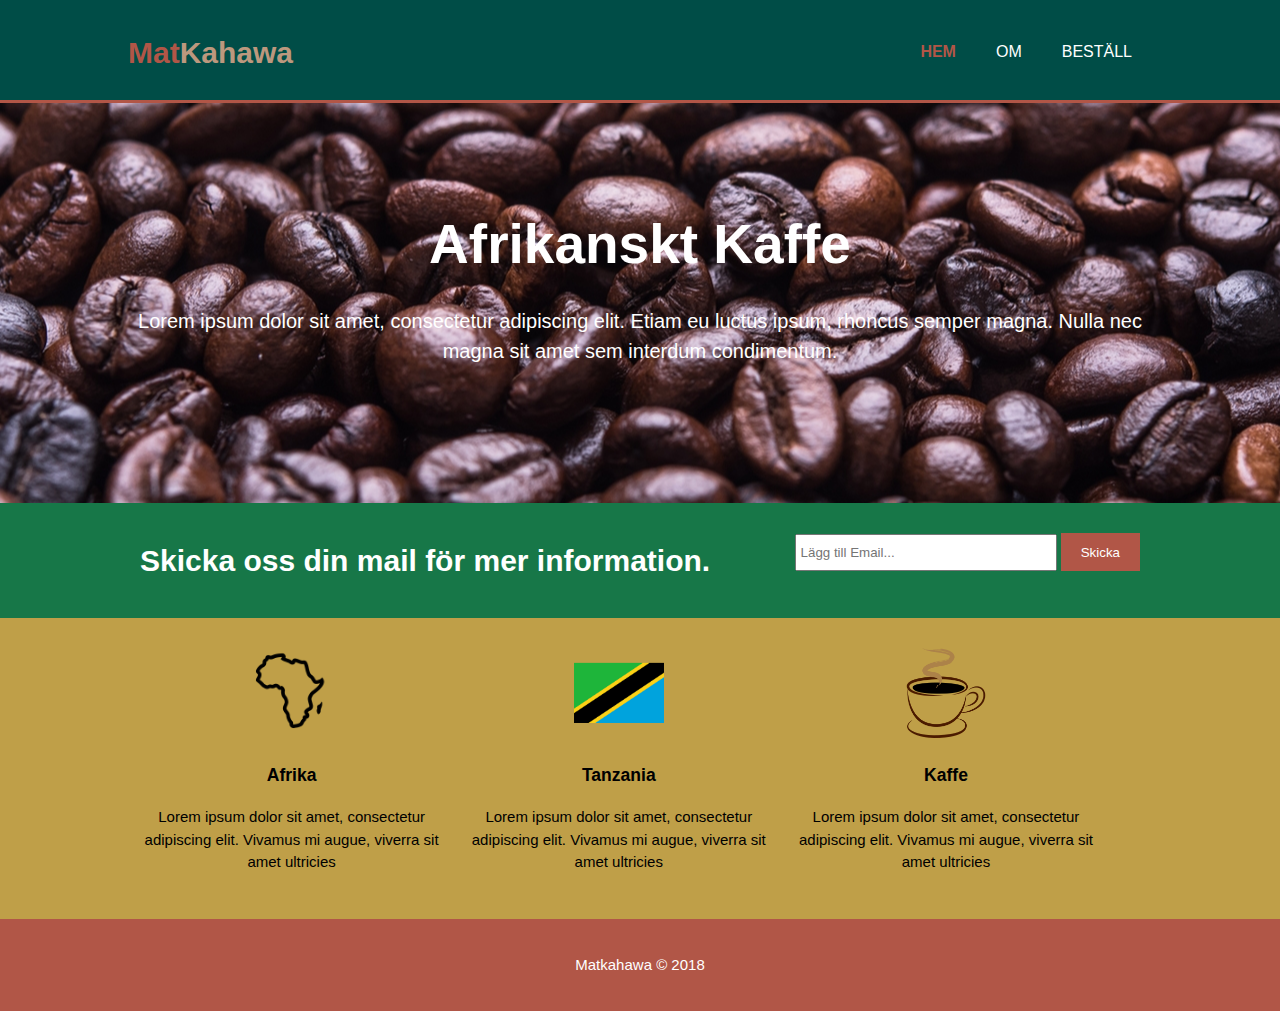
<file: index.html>
<!DOCTYPE html>
<html>
    <!-- Nyckelord, länk till css stylesheet, och annat som inte syns på sidan (effekten av css syns naturligtvis men inte själva länken) -->
  <head>
    <meta charset="utf-8">
    <meta name="viewport" content="width=device-width">
    <meta name="description" content="Matkahawa">
	  <meta name="keywords" content="Kaffe" content="Matkahawa" content="Afrika">
  	<meta name="author" content="Josua">
    <title>Matkahawa</title>
    <link rel="stylesheet" href="./assets/css/style.css">
  </head>
  <body>
      <!-- Header som är samma för alla sub-sidor. ul stär för "unordered list och li stör för en sak i listan. "Specialicerar vilken sida sida du är på med classen "current" för att länka korrect info från css-->
    <header>
      <div class="container">
        <div id="branding">
          <h1><span class="highlight">Mat</span>Kahawa</h1>
        </div>
        <nav>
          <ul>
            <li class="current"><a href="index.html">Hem</a></li>
            <li><a href="om.html">Om</a></li>
            <li><a href="order.html">Beställ</a></li>
          </ul>
        </nav>
      </div>
    </header>
<!-- "showcase" liksom allt annat som har med utseende at göra är länkat från css filen-->
    <section id="showcase">
      <div class="container">
        <h1>Afrikanskt Kaffe</h1>
        <p>Lorem ipsum dolor sit amet, consectetur adipiscing elit. Etiam eu luctus ipsum, rhoncus semper magna. Nulla nec magna sit amet sem interdum condimentum.</p>
      </div>
    </section>
<!-- I rutan kan du skriva en emiladress. Den tar emot informationen men lagrar den inte någon stans efter som jag inte specialicerat det. Emailen du skickar slängs bara.-->
    <section id="emilsubmit">
      <div class="container">
        <h1>Skicka oss din mail för mer information.</h1>
        <form>
          <input type="email" placeholder="Lägg till Email...">
          <button type="submit" class="button_1">Skicka</button>
        </form>
      </div>
    </section>
<!-- Olika id och classer är kopplade till olika delar av css filen. bilder har lenkats från bildmappen.-->
    <section id="boxes">
      <div class="container">
        <div class="box">
          <img src="./assets/img/africa.png">
          <h3>Afrika</h3>
          <p>Lorem ipsum dolor sit amet, consectetur adipiscing elit. Vivamus mi augue, viverra sit amet ultricies</p>
        </div>
        <div class="box">
          <img src="./assets/img/tanzania.png">
          <h3>Tanzania</h3>
          <p>Lorem ipsum dolor sit amet, consectetur adipiscing elit. Vivamus mi augue, viverra sit amet ultricies</p>
        </div>
        <div class="box">
          <img src="./assets/img/kaffe.png">
          <h3>Kaffe</h3>
          <p>Lorem ipsum dolor sit amet, consectetur adipiscing elit. Vivamus mi augue, viverra sit amet ultricies</p>
        </div>
      </div>
    </section>
<!--Footer är liksom headern samma på alla sidor.-->
    <footer>
      <p>Matkahawa &copy; 2018</p>
    </footer>
  </body>
</html>
</file>
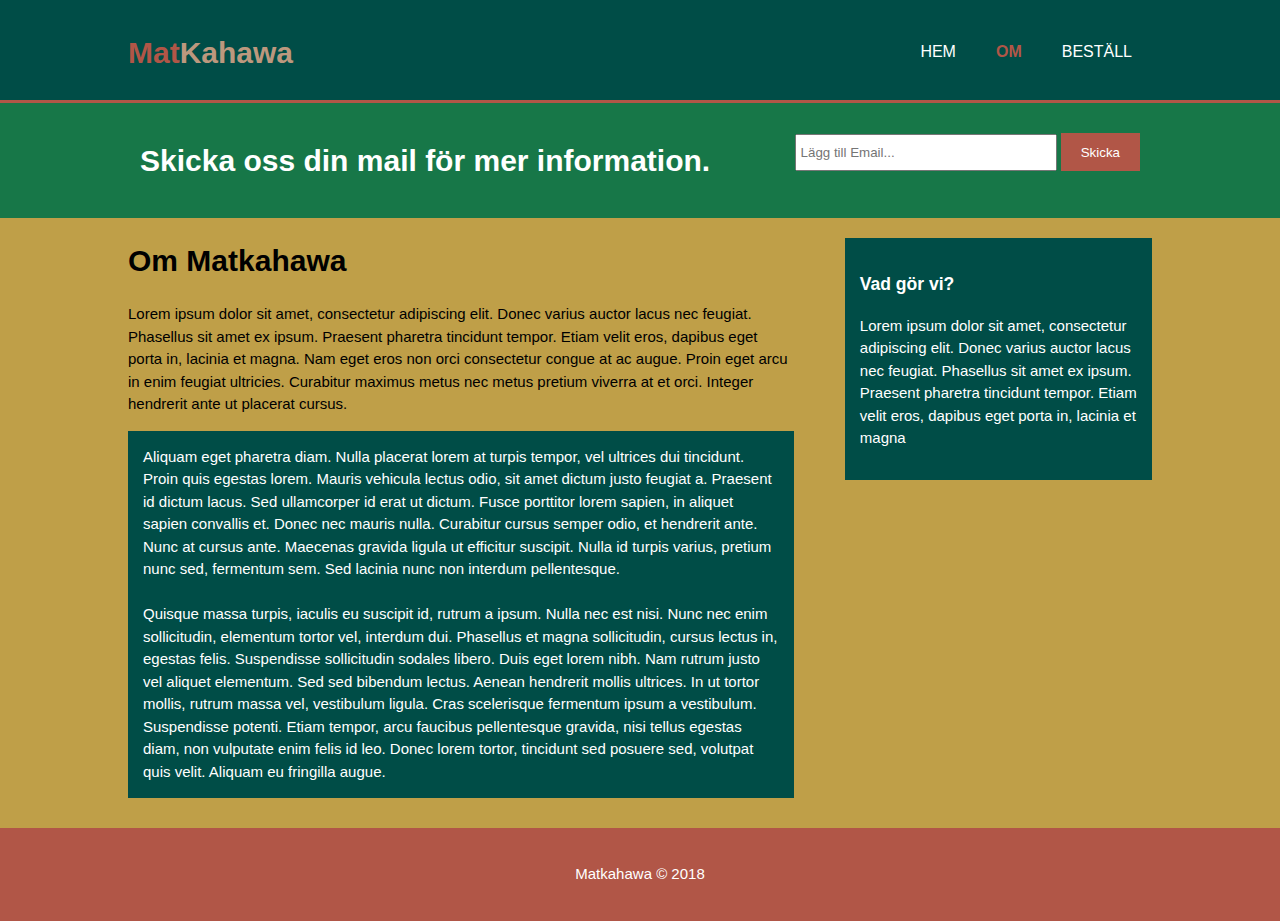
<file: om.html>
<!DOCTYPE html>
<html>
  <head>
    <meta charset="utf-8">
    <meta name="viewport" content="width=device-width">
    <meta name="description" content="Matkahawa">
    <meta name="keywords" content="Kaffe">
    <meta name="author" content="Josua">
    <title>Matkahawa</title>
    <link rel="stylesheet" href="./assets/css/style.css">
  </head>
  <body>
    <header>
      <div class="container">
        <div id="branding">
          <h1><span class="highlight">Mat</span>Kahawa</h1>
        </div>
        <nav>
          <ul>
            <li><a href="index.html">Hem</a></li>
            <li class="current"><a href="om.html">Om</a></li>
            <li><a href="order.html">Beställ</a></li>
          </ul>
        </nav>
      </div>
    </header>

    <section id="emilsubmit">
      <div class="container">
        <h1>Skicka oss din mail för mer information.</h1>
        <form>
          <input type="email" placeholder="Lägg till Email...">
          <button type="submit" class="button_1">Skicka</button>
        </form>
      </div>
    </section>
<!-- section är delen av sidan, id och class är för att css ska kunna styla, ändra färg osv. h1 är titel, p för vanlig text och br för ny rad.-->
    <section id="main">
      <div class="container">
        <article id="main-col">
          <h1 class="page-title">Om Matkahawa</h1>
          <p>
            Lorem ipsum dolor sit amet, consectetur adipiscing elit. Donec varius auctor lacus nec feugiat. Phasellus sit amet ex ipsum. Praesent pharetra tincidunt tempor. Etiam velit eros, dapibus eget porta in, lacinia et magna. Nam eget eros non orci consectetur congue at ac augue. Proin eget arcu in enim feugiat ultricies. Curabitur maximus metus nec metus pretium viverra at et orci. Integer hendrerit ante ut placerat cursus.
          </p>
          <p class="dark">
Aliquam eget pharetra diam. Nulla placerat lorem at turpis tempor, vel ultrices dui tincidunt. Proin quis egestas lorem. Mauris vehicula lectus odio, sit amet dictum justo feugiat a. Praesent id dictum lacus. Sed ullamcorper id erat ut dictum. Fusce porttitor lorem sapien, in aliquet sapien convallis et. Donec nec mauris nulla. Curabitur cursus semper odio, et hendrerit ante. Nunc at cursus ante. Maecenas gravida ligula ut efficitur suscipit. Nulla id turpis varius, pretium nunc sed, fermentum sem. Sed lacinia nunc non interdum pellentesque.
              <br>
              <br>
Quisque massa turpis, iaculis eu suscipit id, rutrum a ipsum. Nulla nec est nisi. Nunc nec enim sollicitudin, elementum tortor vel, interdum dui. Phasellus et magna sollicitudin, cursus lectus in, egestas felis. Suspendisse sollicitudin sodales libero. Duis eget lorem nibh. Nam rutrum justo vel aliquet elementum. Sed sed bibendum lectus. Aenean hendrerit mollis ultrices. In ut tortor mollis, rutrum massa vel, vestibulum ligula. Cras scelerisque fermentum ipsum a vestibulum. Suspendisse potenti. Etiam tempor, arcu faucibus pellentesque gravida, nisi tellus egestas diam, non vulputate enim felis id leo. Donec lorem tortor, tincidunt sed posuere sed, volutpat quis velit. Aliquam eu fringilla augue.
          </p>
        </article>

        <aside id="sidebar">
          <div class="dark">
            <h3>Vad gör vi?</h3>
            <p>Lorem ipsum dolor sit amet, consectetur adipiscing elit. Donec varius auctor lacus nec feugiat. Phasellus sit amet ex ipsum. Praesent pharetra tincidunt tempor. Etiam velit eros, dapibus eget porta in, lacinia et magna</p>
          </div>
        </aside>
      </div>
    </section>

    <footer>
      <p>Matkahawa &copy; 2018</p>
    </footer>
  </body>
</html>
</file>
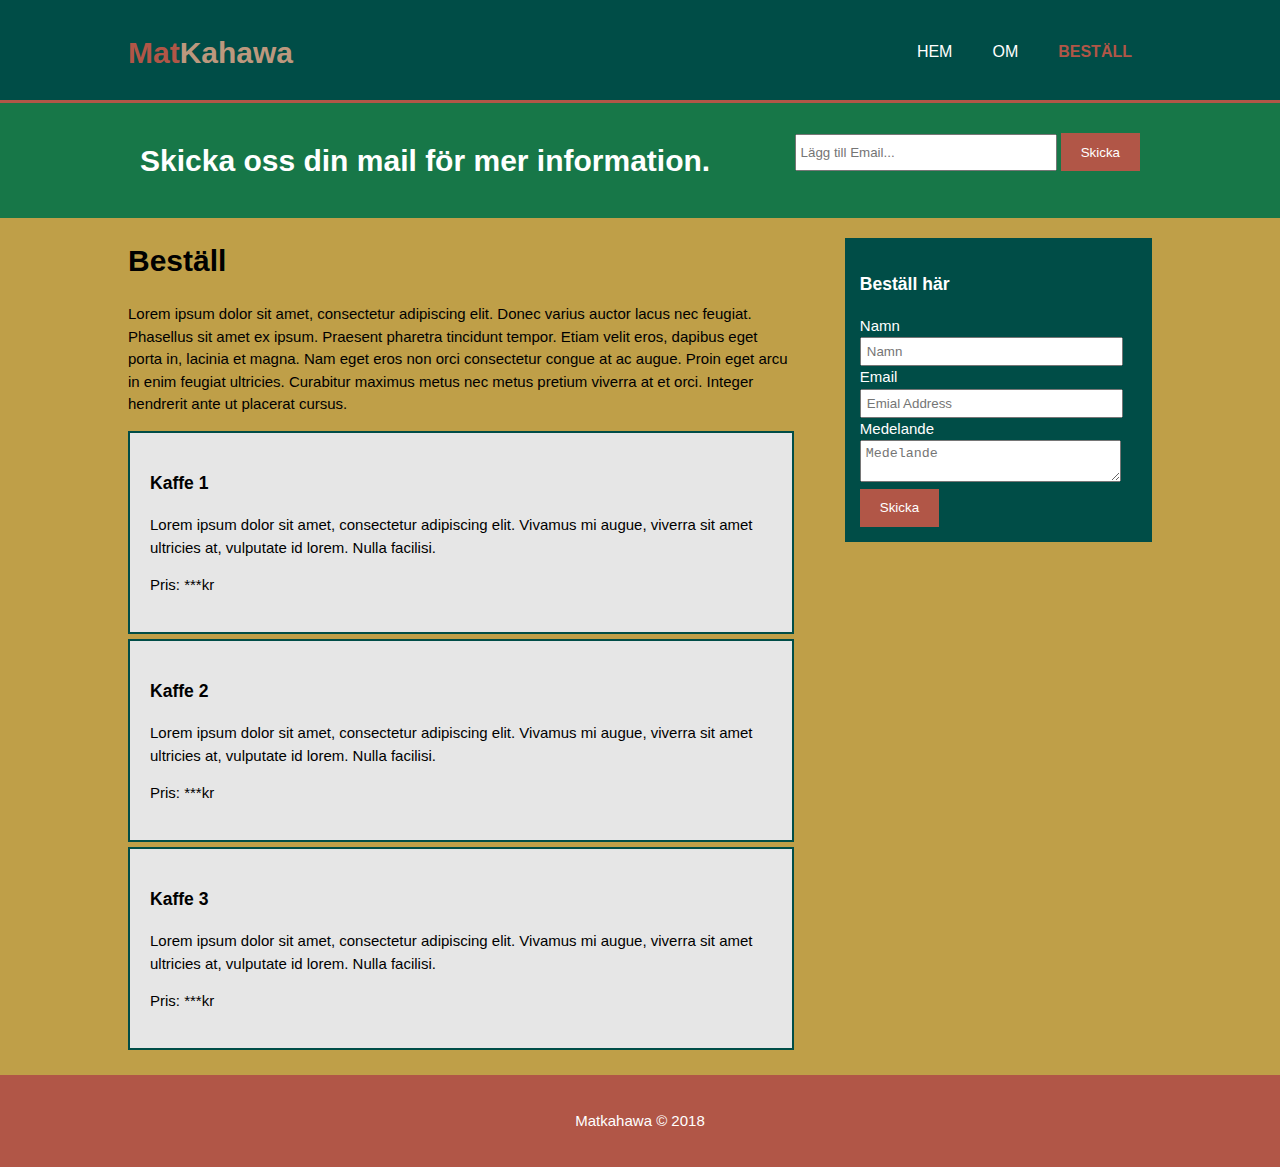
<file: order.html>
<!DOCTYPE html>
<html>
  <head>
    <meta charset="utf-8">
    <meta name="viewport" content="width=device-width">
    <meta name="description" content="Matkahawa">
    <meta name="keywords" content="Kaffe">
    <meta name="author" content="Josua">
    <title>Matkahawa</title>
    <link rel="stylesheet" href="./assets/css/style.css">
  </head>
  <body>
    <header>
      <div class="container">
        <div id="branding">
          <h1><span class="highlight">Mat</span>Kahawa</h1>
        </div>
        <nav>
          <ul>
            <li><a href="index.html">Hem</a></li>
            <li><a href="om.html">Om</a></li>
            <li class="current"><a href="order.html">Beställ</a></li>
          </ul>
        </nav>
      </div>
    </header>

    <section id="emilsubmit">
      <div class="container">
        <h1>Skicka oss din mail för mer information.</h1>
        <form>
          <input type="email" placeholder="Lägg till Email...">
          <button type="submit" class="button_1">Skicka</button>
        </form>
      </div>
    </section>

    <section id="main">
      <div class="container">
        <article id="main-col">
          <h1 class="page-title">Beställ</h1>
            <p>
            Lorem ipsum dolor sit amet, consectetur adipiscing elit. Donec varius auctor lacus nec feugiat. Phasellus sit amet ex ipsum. Praesent pharetra tincidunt tempor. Etiam velit eros, dapibus eget porta in, lacinia et magna. Nam eget eros non orci consectetur congue at ac augue. Proin eget arcu in enim feugiat ultricies. Curabitur maximus metus nec metus pretium viverra at et orci. Integer hendrerit ante ut placerat cursus.
          </p>
            <!-- Lisa över alla möjliga beställningar-->
          <ul id="services">
            <li>
              <h3>Kaffe 1</h3>
              <p>Lorem ipsum dolor sit amet, consectetur adipiscing elit. Vivamus mi augue, viverra sit amet ultricies at, vulputate id lorem. Nulla facilisi.</p>
						  <p>Pris: ***kr</p>
            </li>
            <li>
              <h3>Kaffe 2</h3>
              <p>Lorem ipsum dolor sit amet, consectetur adipiscing elit. Vivamus mi augue, viverra sit amet ultricies at, vulputate id lorem. Nulla facilisi.</p>
						  <p>Pris: ***kr</p>
            </li>
            <li>
              <h3>Kaffe 3</h3>
              <p>Lorem ipsum dolor sit amet, consectetur adipiscing elit. Vivamus mi augue, viverra sit amet ultricies at, vulputate id lorem. Nulla facilisi.</p>
						  <p>Pris: ***kr</p>
            </li>
          </ul>
        </article>
<!--Skicka in ett medelande men vad du vill beställa, din mail och ditt namn. Allting slängs omedelbart eftersom jag inte länkat något för attt ta upp informationen.-->
        <aside id="sidebar">
          <div class="dark">
            <h3>Beställ här</h3>
            <form class="quote">
  						<div>
  							<label>Namn</label><br>
  							<input type="text" placeholder="Namn">
  						</div>
  						<div>
  							<label>Email</label><br>
  							<input type="email" placeholder="Emial Address">
  						</div>
  						<div>
  							<label>Medelande</label><br>
  							<textarea placeholder="Medelande"></textarea>
  						</div>
  						<button class="button_1" type="submit">Skicka</button>
					</form>
          </div>
        </aside>
      </div>
    </section>

    <footer>
      <p>Matkahawa &copy; 2018</p>
    </footer>
  </body>
    <!-- Medela andvändaren att det inte går att bestäla när hen går in på sub-sidan eller klickar på "beställ" (Obligatoriskt Javascript...)-->
    <script>
    alert("Inga beställingar är tillgängliga för tillfället");
    </script>
</html>
</file>
<file: assets/css/style.css>
/* I css documentet så är allting indelat i olika små grupper av id och classer. "dark" är ett exempel. När html filerna ser att det står "class=dark" så tar den informatinen om utseende från "dark" delen och gör bakgrunden mörkgrön och texten vit. Margin betyder hur mycket tomrum det är på bottom respective top av boxen och px betyder pixlar*/

body{
  font: 15px/1.5 Arial, Helvetica,sans-serif;
  padding:0;
  margin:0;
  background-color:#bf9f48;
}
/* Varför jag har en % och på with är för att sidan ska se bettre ut iolika stora fönster. Tillexempel mobil. */
/* Global */
.container{
  width:80%;
  margin:auto;
  overflow:hidden;
}

ul{
  margin:0;
  padding:0;
}

.button_1{
  height:38px;
  background:#b15647;
  border:0;
  padding-left: 20px;
  padding-right:20px;
  color:#ffffff;
}

.dark{
  padding:15px;
  background:#004d47;
  color:#ffffff;
  margin-top:10px;
  margin-bottom:10px;
}

/* Header */
header{
  background:#004d47;
  color:#bc987e;
  padding-top:30px;
  min-height:70px;
  border-bottom:#b15647 3px solid;
}

header a{
  color:#ffffff;
  text-decoration:none;
  text-transform: uppercase;
  font-size:16px;
}

header li{
  float:left;
  display:inline;
  padding: 0 20px 0 20px;
}

header #branding{
  float:left;
}

header #branding h1{
  margin:0;
}

header nav{
  float:right;
  margin-top:10px;
}

header .highlight, header .current a{
  color:#b15647;
  font-weight:bold;
}
/*När du holler muspekaren över en av sub-sidornas titel så ändrar den färg.*/
header a:hover{
  color:#bc987e;
  font-weight:bold;
}
/*centrerad backgrundsbil och centrerad text*/
/* Showcase */
#showcase{
  min-height:400px;
  background:url('../img/coffee_beans.jpg') center;
  text-align:center;
  color:#ffffff;
}

#showcase h1{
  margin-top:100px;
  font-size:55px;
  margin-bottom:10px;
}

#showcase p{
  font-size:20px;
}

/* Emailsubmit */
#emilsubmit{
  padding:15px;
  color:#ffffff;
  background:#177748
}
/*Float left och float Right gör så föremålen drar sig så långt höger/vänster dom kan. Detta är bra för det tar hänsyn till sidans storlek*/
#emilsubmit h1{
  float:left;
}

#emilsubmit form {
  float:right;
  margin-top:15px;
}
/*Sidan kommer endast acceptera emil där du skall skriva in emil. det gör inte att skicka in nögat som inte är en emil.*/
#emilsubmit input[type="email"]{
  padding:4px;
  height:25px;
  width:250px;
}

/* Boxes */
#boxes{
  margin-top:20px;
}

#boxes .box{
  float:left;
  text-align: center;
  width:30%;
  padding:10px;
}

#boxes .box img{
  width:90px;
}

/* Sidebar */
aside#sidebar{
  float:right;
  width:30%;
  margin-top:10px;
}

aside#sidebar .quote input, aside#sidebar .quote textarea{
  width:90%;
  padding:5px;
}

/* Main-col */
article#main-col{
  float:left;
  width:65%;
}

/* Services */
ul#services li{
  list-style: none;
  padding:20px;
  border: #004d47 solid 2px;
  margin-bottom:5px;
  background:#e6e6e6;
}

footer{
  padding:20px;
  margin-top:20px;
  color:#ffffff;
  background-color:#b15647;
  text-align: center;
}

/* Media Queries */
@media(max-width: 768px){
  header #branding,
  header nav,
  header nav li,
  #emilsubmit h1,
  #emilsubmit form,
  #boxes .box,
  article#main-col,
  aside#sidebar{
    float:none;
    text-align:center;
    width:100%;
  }

  header{
    padding-bottom:20px;
  }

  #showcase h1{
    margin-top:40px;
  }

  #emilsubmit button, .quote button{
    display:block;
    width:100%;
  }

  #emilsubmit form input[type="email"], .quote input, .quote textarea{
    width:100%;
    margin-bottom:5px;
  }
}
</file>
